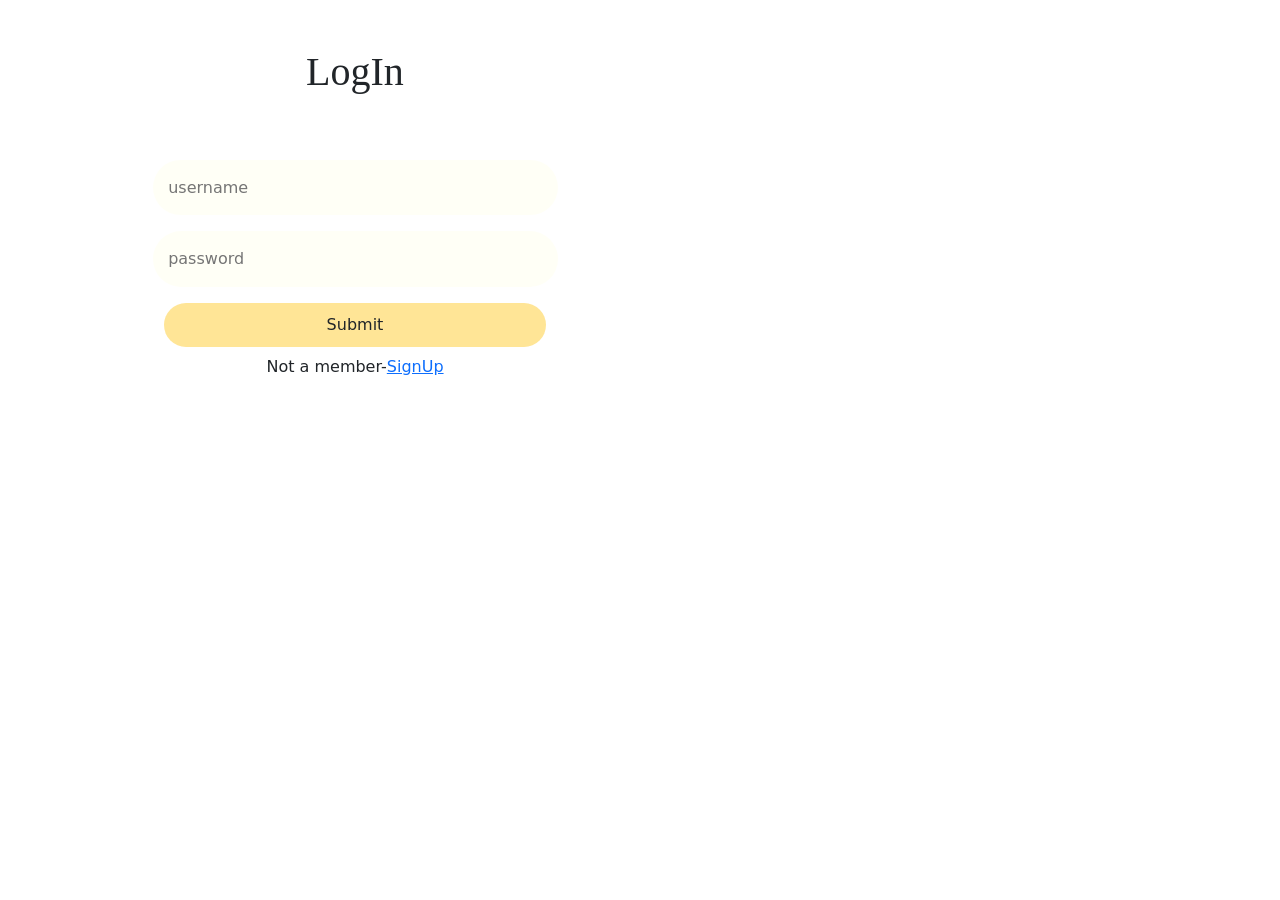
<file: Froentend/login/index.html>
<!DOCTYPE html>
<html lang="en">

<head>
    <meta charset="UTF-8">
    <meta http-equiv="X-UA-Compatible" content="IE=edge">
    <meta name="viewport" content="width=device-width, initial-scale=1.0">
    <link href="https://cdn.jsdelivr.net/npm/bootstrap@5.2.2/dist/css/bootstrap.min.css" rel="stylesheet"
        integrity="sha384-Zenh87qX5JnK2Jl0vWa8Ck2rdkQ2Bzep5IDxbcnCeuOxjzrPF/et3URy9Bv1WTRi" crossorigin="anonymous">
    <script src="https://cdn.jsdelivr.net/npm/bootstrap@5.2.2/dist/js/bootstrap.bundle.min.js"
        integrity="sha384-OERcA2EqjJCMA+/3y+gxIOqMEjwtxJY7qPCqsdltbNJuaOe923+mo//f6V8Qbsw3"
        crossorigin="anonymous"></script>
        <link rel="stylesheet" href="style.css">
    <title>Document</title>
</head>

<body>
    <div class="container-fluid vh-100 root">
        <div class="container">
            <div class="row">
                
                <div class="col-6">
                    <div class="container">
                        <div class="row my-5 text-center">
                            <h1>LogIn</h1>
                        </div>
                        <div class="row">
                            <div class="col text-center">
                                <input class="my-2" type="text" id="username"placeholder="username">
                                <input class="my-2" type="text" id="password" placeholder="password">
                            </div>

                        </div>
                        <div class="row">
                            <div class="col text-center">
                                <button class="btn my-2 submit" onclick="login()">Submit</button>
                            </div>

                        </div>
                        <div class="row text-center">
                            <span>Not a member-<a href="../signup/index.html">SignUp</a></span>

                        </div>
                    </div>
                </div>
                <div class="col-6"></div>
            </div>
        </div>
    </div>
    <script>
        function login() {
            
            let email = document.getElementById("username").value;
            let password = document.getElementById("password").value;
            fetch("http://localhost:3000/login", {
                method: 'POST', // *GET, POST, PUT, DELETE, etc
                headers: {
                    'Content-Type': 'application/json'

                },

                body: JSON.stringify({
                
                email:email,
                password:password
                }) 
            })
                .then(res =>{
                   res.json().then(data=>
                   {
                       console.log(data)
                       sessionStorage.setItem("jwt",data.acessToken)
                   }
                   )
                   
                })
        }
    </script>
</body>

</html>
</file>
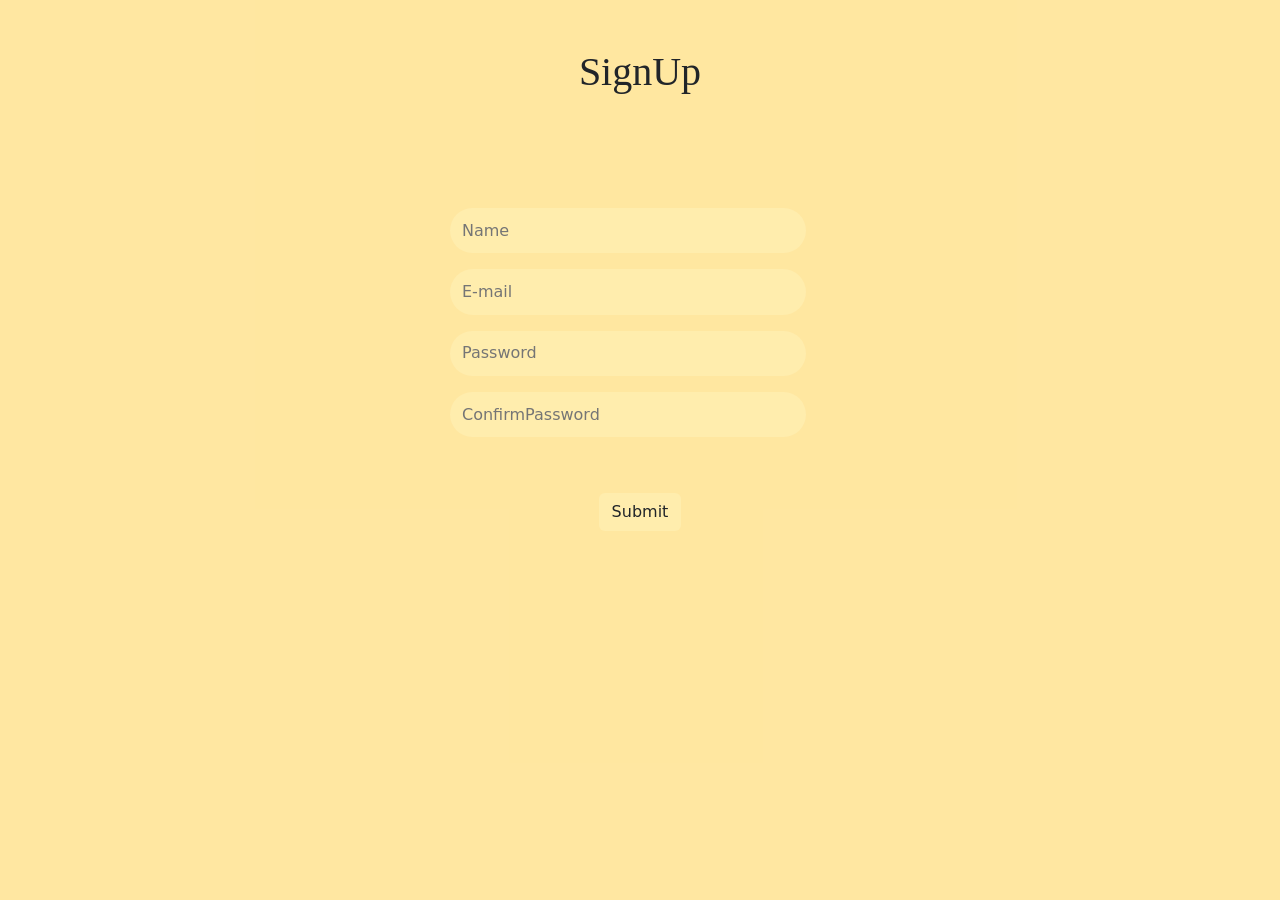
<file: Froentend/signup/index.html>
<!DOCTYPE html>
<html lang="en">

<head>
    <meta charset="UTF-8">
    <meta http-equiv="X-UA-Compatible" content="IE=edge">
    <meta name="viewport" content="width=device-width, initial-scale=1.0">
    <link href="https://cdn.jsdelivr.net/npm/bootstrap@5.2.2/dist/css/bootstrap.min.css" rel="stylesheet"
        integrity="sha384-Zenh87qX5JnK2Jl0vWa8Ck2rdkQ2Bzep5IDxbcnCeuOxjzrPF/et3URy9Bv1WTRi" crossorigin="anonymous">
    <script src="https://cdn.jsdelivr.net/npm/bootstrap@5.2.2/dist/js/bootstrap.bundle.min.js"
        integrity="sha384-OERcA2EqjJCMA+/3y+gxIOqMEjwtxJY7qPCqsdltbNJuaOe923+mo//f6V8Qbsw3"
        crossorigin="anonymous"></script>
    <link rel="stylesheet" href="style.css">
    <title>Document</title>
</head>

<body>
    <div class="container-fluid vh-100 root">
        <div class="container">
            <div class="row">
                <div class="col-4"></div>
                <div class="col-4">
                    <div class="row my-5 text-center">
                        <h1>SignUp</h1>
                    </div>
                    <div class="row">
                        <div class="row my-5">
                            <input type="text" id="name" class="my-2" placeholder="Name">
                            <input type="text" id="email" class="my-2" placeholder="E-mail">
                            <input type="text" id="password" class="my-2" placeholder="Password">
                            <input type="text" class="my-2" id="confirmpassword" placeholder="ConfirmPassword">

                        </div>
                    </div>
                    <div class="row">
                        <div class="col text-center">
                            <button type="button" class="btn" onclick="signup()">Submit</button>
                        </div>

                    </div>
                </div>
            </div>
        </div>
    </div>
    <script>
        function signup() {
            let name = document.getElementById("name").value;
            let email = document.getElementById("email").value;
            let password = document.getElementById("password").value;
            fetch("http://localhost:3000/register", {
                method: 'POST', // *GET, POST, PUT, DELETE, etc
                headers: {
                    'Content-Type': 'application/json'

                },

                body: JSON.stringify({
                name:name,
                email:email,
                password:password
                }) // body data type must match "Content-Type" header
            })
                .then(res =>{
                  
                    if(res.status==200){
                        location.href="../login/index.html"
                    }
                });
        }
    </script>
</body>

</html>
</file>
<file: Froentend/login/style.css>
h1{
    font-family: cursive;
}
.submit{
    padding: 1vh 18vh;
    border-radius: 12vh;
    background-color: #ffc1076b;
}

input{
    width: 45vh;
    padding: 3%;
    border-radius: 12vh;
    border: none;
    background-color: #ffffd73b;;
}
.root{
    background-image: url("https://www.csc.gov.sg/images/default-source/ethos-images/ethos-digital-edition-(aug-2021)/role-of-govt-in-ecommerce_banner-teaser.jpg?sfvrsn=691dd9fc_2");
    background-position:center;
    background-size:100%;
    background-repeat: no-repeat;
}
</file>
<file: Froentend/signup/style.css>
h1{
    font-family: cursive;
}
input{
    width: 45vh;
    padding: 3%;
    border-radius: 12vh;
    border: none;
     background-color: #ffffd73b;;
}
.root{
    background-color: #ffc10761;

}
button{
    background-color: #ffffd73b!important ;
   
  
}
button:hover{
    background-color: #ffffd7e0 !important ;
}
</file>
